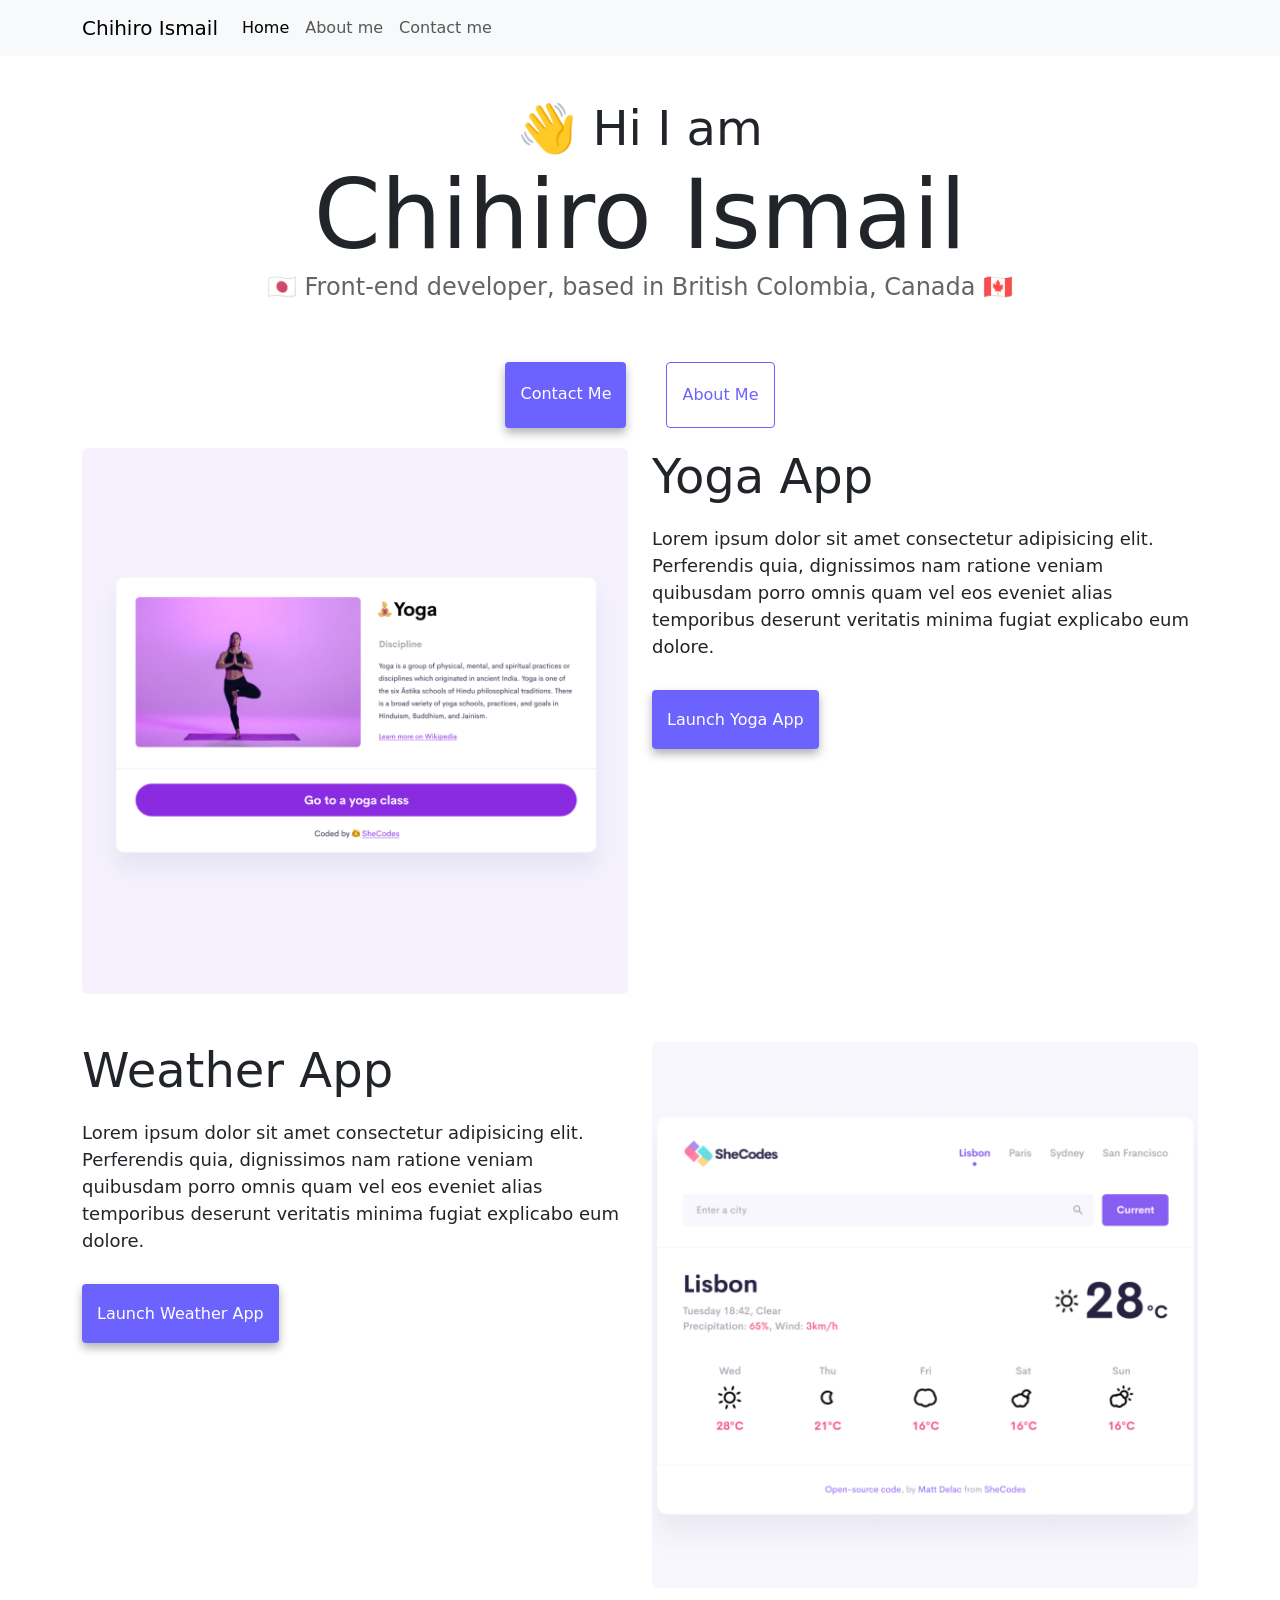
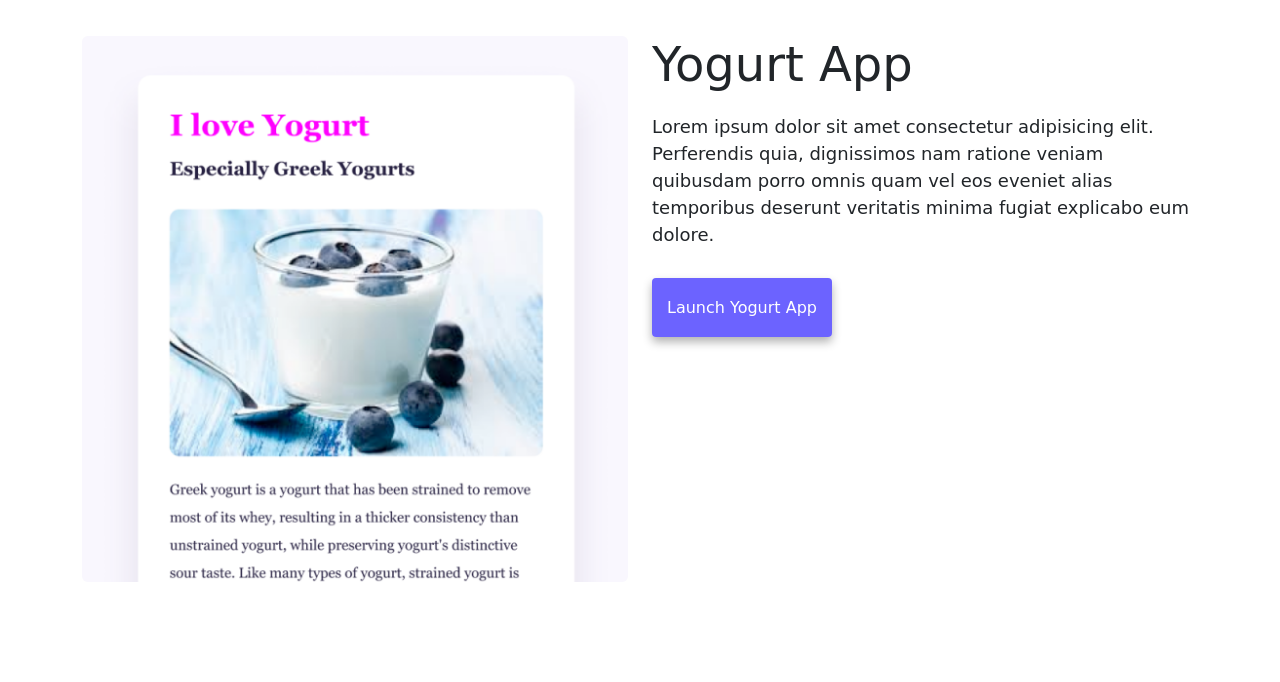
<file: index.html>
<!DOCTYPE html>
<html lang="en">
  <head>
    <meta charset="UTF-8" />
    <meta http-equiv="X-UA-Compatible" content="IE=edge" />
    <meta name="viewport" content="width=device-width, initial-scale=1.0" />
    <meta
      name="description"
      content="This is a portfolio of Chihiro Ismail, a front-end developer based in BC, Canada."
    />
    <title>Front-end developer - Chihiro Ismail</title>
    <link
      href="https://cdn.jsdelivr.net/npm/bootstrap@5.1.3/dist/css/bootstrap.min.css"
      rel="stylesheet"
      integrity="sha384-1BmE4kWBq78iYhFldvKuhfTAU6auU8tT94WrHftjDbrCEXSU1oBoqyl2QvZ6jIW3"
      crossorigin="anonymous"
    />
    <script
      src="https://cdn.jsdelivr.net/npm/bootstrap@5.1.3/dist/js/bootstrap.bundle.min.js"
      integrity="sha384-ka7Sk0Gln4gmtz2MlQnikT1wXgYsOg+OMhuP+IlRH9sENBO0LRn5q+8nbTov4+1p"
      crossorigin="anonymous"
    ></script>
    <link rel="stylesheet" href="src/style.css" />
  </head>
  <body>
    <nav class="navbar navbar-expand-lg navbar-light bg-light fixed-top">
      <div class="container">
        <a class="navbar-brand" href="index.html" title="Home"
          >Chihiro Ismail</a
        >
        <button
          class="navbar-toggler"
          type="button"
          data-bs-toggle="collapse"
          data-bs-target="#navbarNav"
          aria-controls="navbarNav"
          aria-expanded="false"
          aria-label="Toggle navigation"
        >
          <span class="navbar-toggler-icon"></span>
        </button>
        <div class="collapse navbar-collapse" id="navbarNav">
          <ul class="navbar-nav">
            <li class="nav-item">
              <a
                class="nav-link active"
                aria-current="page"
                href="index.html"
                title="Home"
                >Home</a
              >
            </li>
            <li class="nav-item">
              <a class="nav-link" href="/about.html" title="About">About me</a>
            </li>
            <li class="nav-item">
              <a class="nav-link" href="/about.html#contact" title="Contact"
                >Contact me</a
              >
            </li>
          </ul>
        </div>
      </div>
    </nav>
    <h2 class="text-center">👋 Hi I am</h2>
    <h1 class="text-center">Chihiro Ismail</h1>
    <h3 class="text-center">
      🇯🇵 Front-end developer, based in British Colombia, Canada 🇨🇦
    </h3>
    <div class="navigation-links">
      <a href="/about.html#contact" class="contact-link" title="Contact"
        >Contact me</a
      >
      <a href="/about.html" class="about-link" title="About">About me</a>
    </div>
    <div class="container">
      <div class="row">
        <div class="col-sm-6">
          <img
            src="images/yoga.png"
            alt="yoga app"
            class="img-fluid rounded d-none d-sm-block"
          />
        </div>
        <div class="col-sm-6">
          <h2>Yoga App</h2>
          <p>
            Lorem ipsum dolor sit amet consectetur adipisicing elit. Perferendis
            quia, dignissimos nam ratione veniam quibusdam porro omnis quam vel
            eos eveniet alias temporibus deserunt veritatis minima fugiat
            explicabo eum dolore.
          </p>
          <div class="mt-5">
            <a href="" class="app-link" title="Yoga app">Launch Yoga App</a>
          </div>
        </div>
      </div>
      <div class="row mt-5">
        <div class="col-sm-6">
          <h2>Weather App</h2>
          <p>
            Lorem ipsum dolor sit amet consectetur adipisicing elit. Perferendis
            quia, dignissimos nam ratione veniam quibusdam porro omnis quam vel
            eos eveniet alias temporibus deserunt veritatis minima fugiat
            explicabo eum dolore.
          </p>
          <div class="mt-5">
            <a href="" class="app-link" title="Weather app"
              >Launch Weather App</a
            >
          </div>
        </div>
        <div class="col-sm-6">
          <img
            src="images/weather.png"
            alt="weather app"
            class="img-fluid rounded d-none d-sm-block"
          />
        </div>
      </div>
      <div class="row mt-5">
        <div class="col-sm-6">
          <img
            src="images/yogurt.png"
            alt="yogurt app"
            class="img-fluid rounded d-none d-sm-block"
          />
        </div>
        <div class="col-sm-6">
          <h2>Yogurt App</h2>
          <p>
            Lorem ipsum dolor sit amet consectetur adipisicing elit. Perferendis
            quia, dignissimos nam ratione veniam quibusdam porro omnis quam vel
            eos eveniet alias temporibus deserunt veritatis minima fugiat
            explicabo eum dolore.
          </p>
          <div class="mt-5">
            <a href="" class="app-link" title="Yogurt app">Launch Yogurt App</a>
          </div>
        </div>
      </div>
    </div>
  </body>
</html>
</file>
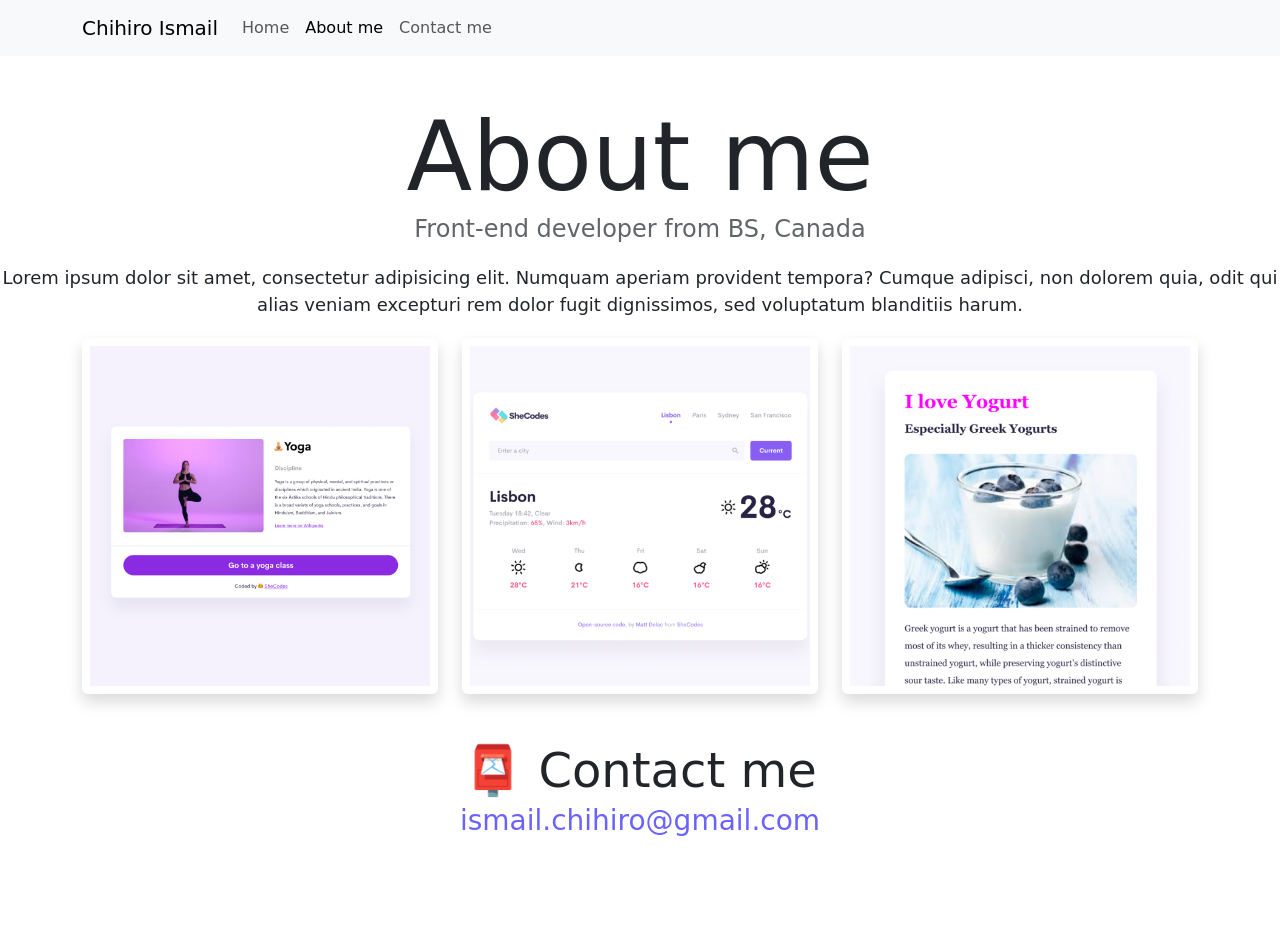
<file: about.html>
<!DOCTYPE html>
<html lang="en">
  <head>
    <meta charset="UTF-8" />
    <meta http-equiv="X-UA-Compatible" content="IE=edge" />
    <meta name="viewport" content="width=device-width, initial-scale=1.0" />
    <meta
      name="description"
      content="This is a brief introduction about Chihiro Ismail, a front-end developer from BC."
    />
    <link
      href="https://cdn.jsdelivr.net/npm/bootstrap@5.1.3/dist/css/bootstrap.min.css"
      rel="stylesheet"
      integrity="sha384-1BmE4kWBq78iYhFldvKuhfTAU6auU8tT94WrHftjDbrCEXSU1oBoqyl2QvZ6jIW3"
      crossorigin="anonymous"
    />
    <script
      src="https://cdn.jsdelivr.net/npm/bootstrap@5.1.3/dist/js/bootstrap.bundle.min.js"
      integrity="sha384-ka7Sk0Gln4gmtz2MlQnikT1wXgYsOg+OMhuP+IlRH9sENBO0LRn5q+8nbTov4+1p"
      crossorigin="anonymous"
    ></script>
    <link rel="stylesheet" href="src/style.css" />
    <title>Introduction of Chihiro, a front-end developer</title>
  </head>
  <body>
    <nav class="navbar navbar-expand-lg navbar-light bg-light fixed-top">
      <div class="container">
        <a class="navbar-brand" href="index.html" title="Home"
          >Chihiro Ismail</a
        >
        <button
          class="navbar-toggler"
          type="button"
          data-bs-toggle="collapse"
          data-bs-target="#navbarNav"
          aria-controls="navbarNav"
          aria-expanded="false"
          aria-label="Toggle navigation"
        >
          <span class="navbar-toggler-icon"></span>
        </button>
        <div class="collapse navbar-collapse" id="navbarNav">
          <ul class="navbar-nav">
            <li class="nav-item">
              <a
                class="nav-link"
                aria-current="page"
                href="index.html"
                title="Home"
                >Home</a
              >
            </li>
            <li class="nav-item">
              <a class="nav-link active" href="about.html" title="about"
                >About me</a
              >
            </li>
            <li class="nav-item">
              <a
                class="nav-link"
                href="about.html#contact"
                title="contact link in the about page"
                >Contact me</a
              >
            </li>
          </ul>
        </div>
      </div>
    </nav>
    <h1 class="text-center">About me</h1>
    <h3 class="text-center">Front-end developer from BS, Canada</h3>
    <div class="about-paragraphs">
      <p class="text-center">
        Lorem ipsum dolor sit amet, consectetur adipisicing elit. Numquam
        aperiam provident tempora? Cumque adipisci, non dolorem quia, odit qui
        alias veniam excepturi rem dolor fugit dignissimos, sed voluptatum
        blanditiis harum.
      </p>
    </div>
    <div class="container">
      <div class="row">
        <div class="col-sm-4">
          <img
            src="images/yoga.png"
            alt="yoga app"
            class="img-fluid rounded shadow p-2"
          />
        </div>
        <div class="col-sm-4">
          <img
            src="images/weather.png"
            alt="weather app"
            class="img-fluid rounded shadow p-2"
          />
        </div>
        <div class="col-sm-4">
          <img
            src="images/yogurt.png"
            alt="yogurt app"
            class="img-fluid rounded shadow p-2"
          />
        </div>
      </div>
    </div>
    <div id="contact" class="contact-info">
      <h2 class="text-center">📮 Contact me</h2>
      <a
        href="mailto:ismail.chihiro@gmail.com"
        class="email-link"
        title="emailaddress"
      >
        ismail.chihiro@gmail.com
      </a>
    </div>
  </body>
</html>
</file>
<file: src/style.css>
:root {
  --primary-color: #6c63ff;
  --secondary-color: #f5f2fe;
  --box-shadow: 0 5px 10px rgba(0, 0, 0, 0.3);
}

body {
  margin: 100px 0;
}

h1,
h2,
h3 {
  margin: 0;
}

h1 {
  font-size: 96px;
}

h2 {
  font-size: 48px;
}

h3 {
  font-size: 24px;
  opacity: 0.7;
}

p {
  border-radius: 4px;
  font-size: 18px;
  line-height: 1.5;
  margin: 20px 0;
}

.navigation-links {
  display: flex;
  margin-top: 40px;
  justify-content: center;
}

.navigation-links a {
  margin: 20px;
  border-radius: 4px;
  padding: 20px 15px;
  text-decoration: none;
  text-transform: capitalize;
}
.contact-info {
  margin-top: 48px;
}

.contact-link {
  background: var(--primary-color);
  box-shadow: var(--box-shadow);
  color: white;
}

.about-link {
  color: var(--primary-color);
  border: 1px solid var(--primary-color);
}

.homepage-link {
  color: var(--primary-color);
  text-align: center;
  display: block;
}

.email-link {
  display: flex;
  justify-content: center;
  color: var(--primary-color);
  font-size: 28px;
  text-decoration: none;
}

.email-link:hover {
  text-decoration: underline;
}

.app-link {
  background: var(--primary-color);
  box-shadow: var(--box-shadow);
  border-radius: 4px;
  color: white;
  padding: 20px 15px;
  text-align: center;
  text-decoration: none;
}

@media (max-width: 576px) {
  body {
    margin: 100px 0;
  }
  h1,
  h2,
  h3,
  p {
    text-align: center;
    line-height: 1.5;
  }
  h1 {
    font-size: 50px;
  }
  h2 {
    font-size: 32px;
  }
  img {
    margin-bottom: 10px;
  }
  .navbar {
    padding: 8px 0;
  }
  .app-link {
    display: block;
    max-width: 70%;
    margin: 0 auto;
  }
}
</file>
